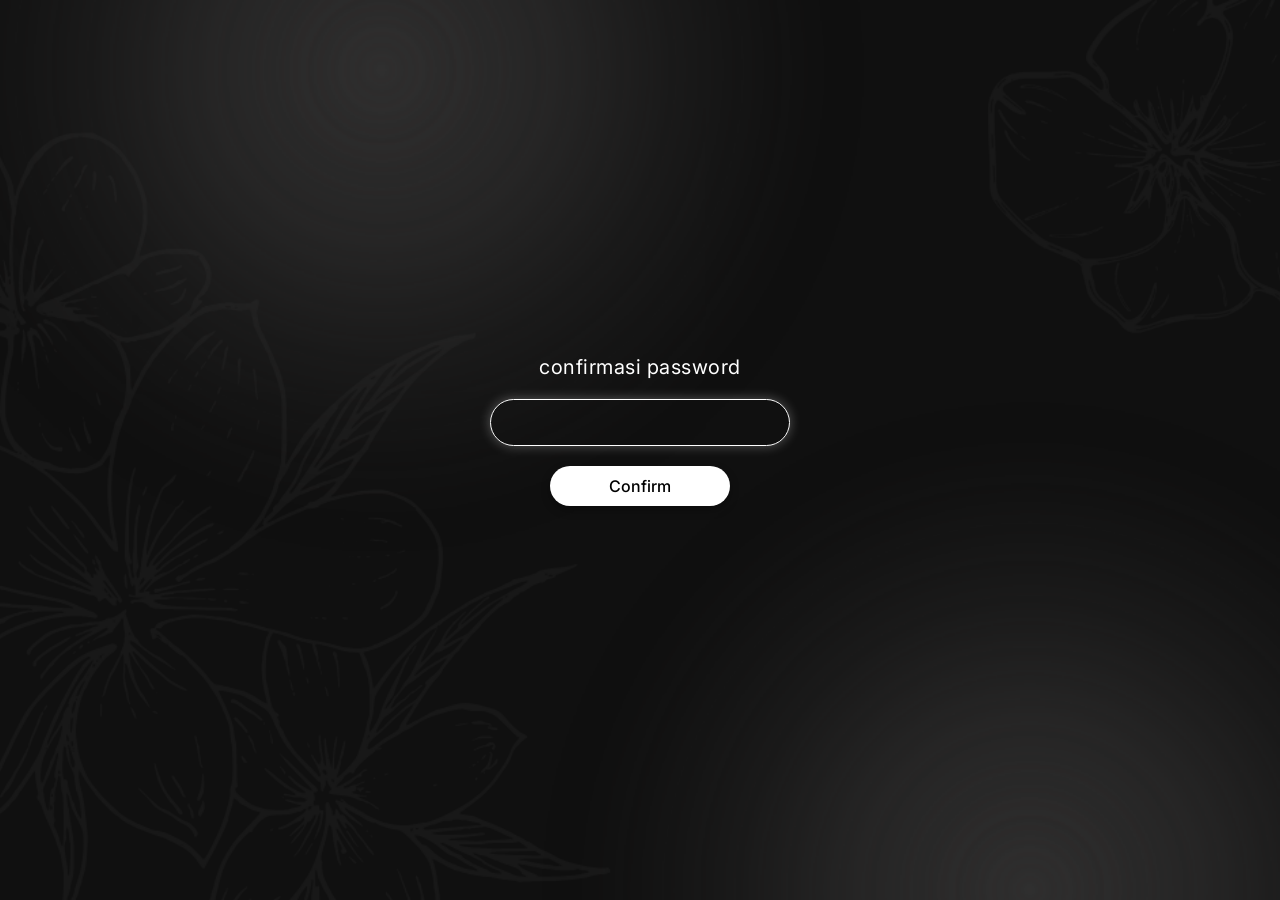
<file: pw.html>
<!DOCTYPE html>
<html lang="id">
<head>
  <meta charset="UTF-8">
  <meta name="viewport" content="width=device-width, initial-scale=1.0">
  <title>Konfirmasi Password</title>
  <!-- Google Fonts: Inter -->
  <link rel="preconnect" href="https://fonts.googleapis.com">
  <link rel="preconnect" href="https://fonts.gstatic.com" crossorigin>
  <link href="https://fonts.googleapis.com/css2?family=Inter:wght@300;400;500&display=swap" rel="stylesheet">
  
  <!-- Menghubungkan CSS Eksternal -->
  <link rel="stylesheet" href="css/style.css">
</head>
<body>

  <div class="container">
    <label for="password" class="title">confirmasi password</label>
    
    <div class="input-wrapper">
      <input 
        type="password" 
        id="password" 
        class="password-input" 
        autocomplete="off"
        autofocus
      />
    </div>

    <!-- Tombol Confirm -->
    <button id="submit-btn" class="submit-btn">Confirm</button>
    
    <!-- Pesan Error -->
    <p id="error-msg" class="error-text"></p>
  </div>

  <!-- JavaScript Logika Password -->
  <script>
    const passwordInput = document.getElementById('password');
    const submitBtn = document.getElementById('submit-btn');
    const errorMsg = document.getElementById('error-msg');

    function handleLogin() {
      const enteredPassword = passwordInput.value;

      // Cek jika password benar (30052005)
      if (enteredPassword === '30303030') {
        errorMsg.textContent = '';
        window.location.href = 'home.html';
      } else {
        errorMsg.textContent = 'Password salah, silakan coba lagi!';
        passwordInput.value = '';
        passwordInput.focus();
      }
    }

    // Event listener untuk tombol dan enter
    submitBtn.addEventListener('click', handleLogin);
    passwordInput.addEventListener('keypress', function(e) {
      if (e.key === 'Enter') {
        handleLogin();
      }
    });
  </script>

</body>
</html>
</file>
<file: css/style.css>
* {
  margin: 0;
  padding: 0;
  box-sizing: border-box;
  font-family: 'Inter', -apple-system, BlinkMacSystemFont, sans-serif;
}

body {
    background-image: url('../img/bg.jpg');
    background-size: cover;
    background-position: center;
    background-repeat: no-repeat;
    background-attachment: fixed;
    color: #ffffff;
    min-height: 100vh;
    display: flex;
  justify-content: center;
  align-items: center;
    flex-direction: column;
    opacity: 1;
  transition: opacity 0.3s ease-in-out;
}
body.home-page {
  background: #0f0f0f url('../img/bg.jpg') no-repeat center center / cover;
}

body.fade-out {
  opacity: 0;
}

@keyframes shine {
  0% {
    transform: translateX(-100%);
  }
  50% {
    transform: translateX(100%);
  }
  100% {
    transform: translateX(-100%);
  }
}

.typing-container {
  display: inline-block;
  overflow: hidden;
}

@keyframes letterFadeInRight {
  0% {
    opacity: 0;
    transform: translateX(-20px);
  }
  100% {
    opacity: 1;
    transform: translateX(0);
  }
}

.char {
  display: inline-block;
  opacity: 0;
  animation: letterFadeInRight 0.5s ease forwards;
}

.container {
  display: flex;
  flex-direction: column;
  align-items: center;
  text-align: center;
  gap: 20px;
}


/* nav bar  */
.nav-container {
  position: fixed;
  top: 30px;
  left: 0;
  right: 0;
  display: flex;
  justify-content: center;
  z-index: 9999;
}

.nav-bar {
  display: flex;
  align-items: center;
  gap: 4px;
  background-color: rgba(210, 218, 226, 0.85);
  padding: 6px 8px;
  border-radius: 50px;
  box-shadow: 0 10px 25px rgba(0, 0, 0, 0.4);
  backdrop-filter: blur(10px);
}

.nav-link {
  text-decoration: none;
  color: #2f3542;
  font-size: 1rem;
  font-weight: 600;
  padding: 10px 22px;
  border-radius: 50px;
  transition: all 0.2s ease-in-out;
  white-space: nowrap;
}

/* Menu yang sedang aktif */
.nav-link.active {
  background-color: #ffffff;
  color: #000000;
  box-shadow: 0 2px 8px rgba(0, 0, 0, 0.15);
}

.nav-link:hover {
  background-color: rgba(255, 255, 255, 0.5);
  color: #000000;
}

.vertical-slider-container {
  width: 100vw;
  height: 100vh;
  overflow-y: scroll;
  scroll-snap-type: y mandatory;
  scroll-behavior: smooth;
  scrollbar-width: none; /* Sembunyikan scrollbar untuk Firefox */
}

.vertical-slider-container::-webkit-scrollbar {
  display: none; /* Sembunyikan scrollbar untuk Chrome/Safari */
}

.home-rows-container {
  display: flex;
  flex-direction: column;
  align-items: center;
  justify-content: center;
  gap: 40px; /* Jarak pas antara Baris 1 dan Baris 2 */
  width: 100%;
  max-width: 600px;
  padding: 0 20px;
  z-index: 10;
}

.home-row {
  width: 100vw;
  height: 100vh;
  scroll-snap-align: start;
  display: flex;
  flex-direction: column;
  justify-content: center;
  align-items: center;
  text-align: center;
  position: relative;
}

.home-row h1 {
  font-size: 3rem;
  font-weight: 700;
  letter-spacing: 1px;
}
/* 
.home-row-1 h1 {
  font-size: 3rem;
  font-weight: 700;
  letter-spacing: 1px;
}

.home-row-2 {
  display: flex;
  flex-direction: column;
  align-items: center;
  width: 100%;
  cursor: pointer;
} */

.music-card-wrapper {
  position: relative;
  width: 200px;
  height: 200px;
}

.row-title h1 {
  font-size: 3.2rem;
  font-weight: 700;
  letter-spacing: 1px;
}

/* .row-music {
  display: flex;
  flex-direction: column;
  align-items: center;
  cursor: pointer;
}

.music-card-wrapper {
  position: relative;
  width: 220px;
  height: 220px;
} */

/* Piringan Hitam (Vinyl) di belakang cover */
.vinyl-record {
  position: absolute;
  top: 50%;
  left: 50%;
  width: 185px;
  height: 185px;
  background: radial-gradient(circle, #111 30%, #222 31%, #000 70%);
  border-radius: 50%;
  border: 2px solid rgba(255, 255, 255, 0.1);
  box-shadow: 0 10px 25px rgba(0,0,0,0.6);
  transform: translate(-50%, -50%);
  transition: transform 0.6s cubic-bezier(0.4, 0, 0.2, 1);
  z-index: 1;
}

.vinyl-record::before {
  content: '';
  position: absolute;
  top: 22px; left: 22px; right: 22px; bottom: 22px;
  border: 1px dashed rgba(255, 255, 255, 0.15);
  border-radius: 50%;
}

.vinyl-label {
  position: absolute;
  top: 50%; left: 50%;
  transform: translate(-50%, -50%);
  width: 60px; height: 60px;
  background: #e5e5e5;
  border-radius: 50%;
  border: 4px solid #fff;
}

/* Saat di-hover (memutar dan geser keluar seperti ref 3.jpg) */
.music-card-wrapper:hover .vinyl-record {
  transform: translate(-115%, -50%) rotate(360deg);
}

@keyframes spin {
  from { transform: translate(-115%, -50%) rotate(0deg); }
  to { transform: translate(-115%, -50%) rotate(360deg); }
}

.music-card-wrapper:hover .vinyl-record.is-playing {
  animation: spin 4s linear infinite;
}

/* Cover Album di Depan */
.album-cover {
  position: relative;
  width: 220px;
  height: 220px;
  border-radius: 16px;
  object-fit: cover;
  box-shadow: 0 12px 30px rgba(0, 0, 0, 0.5);
  z-index: 2;
  transition: transform 0.3s ease;
}

.music-card-wrapper {
  position: relative;
  width: 200px;
  height: 200px;
  cursor: pointer;
}

/* Piringan Hitam (Vinyl) di Belakang Cover */
.vinyl-record {
  position: absolute;
  top: 50%;
  left: 50%;
  width: 185px;
  height: 185px;
  border-radius: 50%;
  overflow: hidden;
  box-shadow: 0 10px 25px rgba(0,0,0,0.6);
  transform: translate(-50%, -50%);
  transition: transform 0.6s cubic-bezier(0.4, 0, 0.2, 1);
  z-index: 1;
}

/* Gambar foto piringan hitam asli */
.vinyl-record img {
  width: 100%;
  height: 100%;
  object-fit: cover;
  border-radius: 50%;
}

/* Saat diklik: Piringan bergeser keluar ke kiri dan berputar mulus */
.music-card-wrapper.active .vinyl-record {
  transform: translate(-115%, -50%);
  animation: spinVinyl 4s linear infinite;
}

@keyframes spinVinyl {
  from {
    transform: translate(-115%, -50%) rotate(0deg);
  }
  to {
    transform: translate(-115%, -50%) rotate(360deg);
  }
}

/* Cover Album di Depan */
.album-cover {
  position: relative;
  width: 200px;
  height: 200px;
  border-radius: 16px;
  object-fit: cover;
  box-shadow: 0 12px 30px rgba(0, 0, 0, 0.5);
  z-index: 2;
  transition: transform 0.3s ease;
}

.music-card-wrapper:hover .album-cover {
  transform: scale(1.02);
}

/* Keterangan Teks Musik */
.music-details {
  margin-top: 14px;
  text-align: center;
  cursor: pointer;
}

.music-title-artist {
  color: #ffffff;
  font-size: 1rem;
  font-weight: 500;
  letter-spacing: 0.5px;
}


h1 {
  font-size: 3rem;
  font-weight: 700;
  letter-spacing: 1px;
}

p {
  color: rgba(255, 255, 255, 0.75);
  font-size: 1.15rem;
}

.title {
  color: #ffffff;
  font-size: 1.25rem;
  font-weight: 400;
  letter-spacing: 0.5px;
  text-align: center;
}

.input-wrapper {
  position: relative;
  width: 300px;
}

.password-input {
  width: 100%;
  padding: 12px 24px;
  background: transparent;
  border: 1px solid rgba(255, 255, 255, 0.6);
  border-radius: 50px;
  color: #ffffff;
  font-size: 1.1rem;
  letter-spacing: 6px;
  text-align: center;
  outline: none;
  transition: all 0.3s ease;
}

.password-input:focus {
  border-color: #ffffff;
  box-shadow: 0 0 12px rgba(255, 255, 255, 0.3);
}

.password-input::placeholder {
  color: rgba(255, 255, 255, 0.6);
  letter-spacing: 4px;
}

.submit-btn {
  width: 180px;
  padding: 10px 20px;
  background-color: #ffffff;
  color: #000000;
  border: none;
  border-radius: 50px;
  font-size: 1rem;
  font-weight: 500;
  cursor: pointer;
  transition: all 0.2s ease;
  box-shadow: 0 4px 10px rgba(0, 0, 0, 0.3);
}

.submit-btn:hover {
  background-color: #f0f0f0;
  transform: scale(1.05);
}

.submit-btn:active {
  transform: scale(0.98);
}

.error-text {
  color: #ff5c5c;
  font-size: 0.85rem;
  height: 20px;
  text-align: center;
}

.back-btn {
  margin-top: 20px;
  padding: 10px 24px;
  background-color: rgba(255, 255, 255, 0.1);
  border: 1px solid rgba(255, 255, 255, 0.3);
  color: #ffffff;
  border-radius: 50px;
  text-decoration: none;
  font-size: 0.9rem;
  transition: all 0.3s ease;
}

.back-btn:hover {
  background-color: #ffffff;
  color: #000000;
}

.logout-btn {
  margin-top: 15px;
  padding: 10px 24px;
  background-color: rgba(255, 255, 255, 0.1);
  border: 1px solid rgba(255, 255, 255, 0.3);
  color: #ffffff;
  border-radius: 50px;
  text-decoration: none;
  font-size: 0.9rem;
  transition: all 0.3s ease;
}

.logout-btn:hover {
  background-color: #ffffff;
  color: #000000;
}

/* MENU BOOK */
/* Background khusus halaman Book */
body.book-page {
  background: #0f0f0f url('../img/bg_3.jpg') no-repeat center center / cover;
  overflow: hidden;
}

/* Kontainer Utama Carousel 4 Row */
.book-carousel-container {
  width: 100vw;
  height: 100vh;
  overflow-y: scroll;
  scroll-snap-type: y mandatory;
  scroll-behavior: smooth;
  scrollbar-width: none;
}
.book-carousel-container::-webkit-scrollbar {
  display: none;
}

/* Setiap Row (Slide) Full Screen */
.book-slide {
  width: 100vw;
  height: 100vh;
  scroll-snap-align: start;
  display: flex;
  justify-content: center;
  align-items: center;
  position: relative;
  padding: 40px 20px;
}

.book-slide-content {
  max-width: 900px;
  width: 100%;
  display: flex;
  flex-direction: column;
  justify-content: center;
}

/* --- ROW 1: Teks & Music Card ala 21st.dev --- */
.row1-grid {
  display: grid;
  grid-template-columns: 1fr 380px;
  gap: 40px;
  align-items: center;
}

.row1-text h2 {
  font-size: 2.8rem;
  font-weight: 700;
  margin-bottom: 15px;
  letter-spacing: 0.5px;
  color: #ffffff;
}

.row1-text p {
  font-size: 1.05rem;
  line-height: 1.6;
  color: rgba(255, 255, 255, 0.8);
}

/* Kartu Musik Daniel Caesar */
.music-player-card {
  position: relative;
  width: 100%;
  height: 210px;
  border-radius: 16px;
  overflow: hidden;
  cursor: pointer;
  box-shadow: 0 15px 35px rgba(0,0,0,0.5);
  border: 1px solid rgba(255,255,255,0.15);
}

.music-player-card img {
  width: 100%;
  height: 100%;
  object-fit: cover;
  transition: transform 0.4s ease;
}

.music-player-card:hover img {
  transform: scale(1.05);
}

.music-overlay {
  position: absolute;
  bottom: 0; left: 0; right: 0;
  padding: 15px 20px;
  background: linear-gradient(to top, rgba(0,0,0,0.8), transparent);
  display: flex;
  justify-content: space-between;
  align-items: center;
}

.music-info-title {
  color: #fff;
  font-size: 0.95rem;
  font-weight: 500;
}

.play-btn-circle {
  width: 36px; height: 36px;
  background: rgba(255,255,255,0.2);
  backdrop-filter: blur(8px);
  border-radius: 50%;
  display: flex;
  justify-content: center;
  align-items: center;
  color: #fff;
}

.scroll-hint {
  position: absolute;
  bottom: 25px;
  left: 50%;
  transform: translateX(-50%);
  color: rgba(255,255,255,0.5);
  font-size: 0.9rem;
  animation: bounceHint 2s infinite;
}

@keyframes bounceHint {
  0%, 20%, 50%, 80%, 100% { transform: translate(-50%, 0); }
  40% { transform: translate(-50%, -6px); }
  60% { transform: translate(-50%, -3px); }
}

/* --- ROW 2 & 3: Paragraf Cerita --- */
.story-paragraph {
  font-size: 1.15rem;
  line-height: 1.8;
  color: rgba(255, 255, 255, 0.85);
  text-align: left;
  max-width: 850px;
}

/* --- ROW 4: Komentar & Voice Note Kelfin --- */
.row4-container {
  display: flex;
  flex-direction: column;
  gap: 20px;
  max-width: 800px;
  width: 100%;
  margin: 0 auto;
}

.comment-box {
  background: rgba(20, 20, 20, 0.85);
  border: 1px solid rgba(255, 255, 255, 0.12);
  backdrop-filter: blur(16px);
  border-radius: 20px;
  padding: 24px;
  box-shadow: 0 15px 35px rgba(0,0,0,0.4);
}

.comment-header {
  display: flex;
  align-items: center;
  gap: 12px;
  margin-bottom: 14px;
}

.comment-avatar {
  width: 45px; height: 45px;
  border-radius: 50%;
  object-fit: cover;
}

.comment-meta h4 {
  color: #fff;
  font-size: 1rem;
  font-weight: 600;
}

.comment-meta span {
  color: rgba(255,255,255,0.5);
  font-size: 0.85rem;
}

.comment-text {
  color: rgba(255,255,255,0.85);
  font-size: 0.95rem;
  line-height: 1.6;
}

/* Voice Note Card */
.vn-card {
  background: rgba(20, 20, 20, 0.85);
  border: 1px solid rgba(255, 255, 255, 0.12);
  backdrop-filter: blur(16px);
  border-radius: 50px; /* Bikin kapsul membulat halus */
  padding: 14px 24px;
  display: flex;
  align-items: center;
  justify-content: space-between;
  box-shadow: 0 15px 35px rgba(0,0,0,0.4);
  cursor: pointer;
  gap: 20px;
}

.vn-left {
  display: flex;
  align-items: center;
  gap: 16px;
  flex: 1; /* Mengisi ruang kiri dan tengah */
}

.vn-avatar {
  width: 42px;
  height: 42px;
  border-radius: 50%;
  object-fit: cover;
  flex-shrink: 0;
}

.vn-play-icon {
  width: 36px;
  height: 36px;
  background: #ffffff;
  color: #000000;
  border-radius: 50%;
  display: flex;
  justify-content: center;
  align-items: center;
  font-size: 0.85rem;
  flex-shrink: 0;
  transition: transform 0.2s ease;
}

.vn-card:hover .vn-play-icon {
  transform: scale(1.48);
}

.vn-wave-line {
  flex: 1;
  height: 3px;
  background: rgba(255, 255, 255, 0.25);
  border-radius: 4px;
  position: relative;
  overflow: hidden;
}

/* Progress garis saat VN dimainkan */
.vn-wave-progress {
  width: 0%;
  height: 100%;
  background: #ffffff;
  border-radius: 4px;
  transition: width 0.1s linear;
}

/* Teks Voice Note berada di sebelah kanan */
.vn-label {
  color: #ffffff;
  font-size: 0.95rem;
  font-weight: 600;
  white-space: nowrap;
  flex-shrink: 0;
}

/* Responsif untuk Mobile */
@media (max-width: 768px) {
  .row1-grid {
    grid-template-columns: 1fr;
    gap: 20px;
  }
  .row1-text h2 {
    font-size: 2rem;
  }
}

/* --- HOOK BACKGROUND GALLERY (bg.jpg) --- */
body.gallery-page {
  background: #0f0f0f url('../img/bg.jpg') no-repeat center center / cover;
  overflow: hidden;
}

/* Container Utama Gallery */
.gallery-wrapper {
  width: 100vw;
  height: 100vh;
  display: flex;
  flex-direction: column;
  justify-content: center;
  align-items: center;
  position: relative;
  z-index: 10;
  padding-top: 60px; /* Menyesuaikan posisi di bawah navbar */
}

.gallery-header {
  text-align: center;
  margin-bottom: 25px;
}

.gallery-header h2 {
  font-size: 2.2rem;
  font-weight: 700;
  color: #ffffff;
  letter-spacing: 1px;
}

.gallery-header p {
  color: rgba(255, 255, 255, 0.6);
  font-size: 0.95rem;
  margin-top: -35px;
}

/* Stage Carousel 3D */
.carousel-stage {
  position: relative;
  width: 100%;
  max-width: 1000px;
  height: 420px;
  display: flex;
  justify-content: center;
  align-items: center;
  perspective: 1200px;
  user-select: none;
}

/* Item Kartu Carousel */
.carousel-card {
  position: absolute;
  width: 270px;
  height: 380px;
  border-radius: 20px;
  overflow: hidden;
  box-shadow: 0 20px 40px rgba(0, 0, 0, 0.6);
  border: 1px solid rgba(255, 255, 255, 0.15);
  transition: transform 0.6s cubic-bezier(0.25, 1, 0.5, 1), 
              opacity 0.6s cubic-bezier(0.25, 1, 0.5, 1),
              filter 0.6s cubic-bezier(0.25, 1, 0.5, 1);
  cursor: pointer;
  background-color: #1a1a1a;
}

.carousel-card img {
  width: 100%;
  height: 100%;
  object-fit: cover;
  pointer-events: none;
}

/* Gradient Overlay & Text Caption pada Kartu */
.card-overlay {
  position: absolute;
  bottom: 0; left: 0; right: 0;
  padding: 20px;
  background: linear-gradient(to top, rgba(0,0,0,0.85) 0%, rgba(0,0,0,0) 100%);
  color: #ffffff;
  opacity: 0;
  transition: opacity 0.4s ease;
}

.carousel-card.active .card-overlay {
  opacity: 1;
}

.card-number {
  font-size: 0.8rem;
  font-weight: 600;
  text-transform: uppercase;
  color: rgba(255, 255, 255, 0.7);
  letter-spacing: 1px;
}

.card-title {
  font-size: 1.1rem;
  font-weight: 600;
  margin-top: 2px;
}

/* Navigasi Controls */
.carousel-controls {
  display: flex;
  align-items: center;
  gap: 20px;
  margin-top: 30px;
}

.nav-btn {
  width: 44px;
  height: 44px;
  border-radius: 50%;
  background: rgba(255, 255, 255, 0.15);
  border: 1px solid rgba(255, 255, 255, 0.25);
  color: #ffffff;
  font-size: 1.2rem;
  display: flex;
  justify-content: center;
  align-items: center;
  cursor: pointer;
  backdrop-filter: blur(10px);
  transition: all 0.3s ease;
}

.nav-btn:hover {
  background: rgba(255, 255, 255, 0.35);
  transform: scale(1.08);
}

/* Indikator Dots */
.carousel-dots {
  display: flex;
  gap: 8px;
}

.dot {
  width: 8px;
  height: 8px;
  border-radius: 50%;
  background: rgba(255, 255, 255, 0.3);
  cursor: pointer;
  transition: all 0.3s ease;
}

.dot.active {
  width: 24px;
  border-radius: 12px;
  background: #ffffff;
}

/* Responsif Mobile */
@media (max-width: 768px) {
  .carousel-stage {
    height: 340px;
  }
  .carousel-card {
    width: 210px;
    height: 300px;
  }
}

/* --- TATA LETAK 2 ROW DI HALAMAN GALLERY --- */
.gallery-2row-container {
  width: 100vw;
  height: 100vh;
  overflow-y: scroll;
  scroll-snap-type: y mandatory;
  scroll-behavior: smooth;
  scrollbar-width: none;
}

.gallery-2row-container::-webkit-scrollbar {
  display: none;
}

/* Setiap Row mengambil 1 layar penuh */
.gallery-row {
  width: 100vw;
  height: 100vh;
  scroll-snap-align: start;
  display: flex;
  flex-direction: column;
  justify-content: center;
  align-items: center;
  position: relative;
  padding: 40px 20px;
}

/* --- ROW 2: Marquee Berjalan Otomatis --- */
.marquee-container {
  width: 100%;
  overflow: hidden;
  position: relative;
  display: flex;
  flex-direction: column;
  gap: 25px;
  padding: 20px 0;
}

.marquee-track {
  display: flex;
  gap: 25px;
  width: max-content;
  animation: marqueeScroll 30s linear infinite;
}

/* Efek arah sebaliknya untuk baris kedua (jika ingin dinamis) */
.marquee-track.reverse {
  animation: marqueeScrollReverse 30s linear infinite;
}

@keyframes marqueeScroll {
  0% { transform: translateX(0); }
  100% { transform: translateX(-50%); }
}

@keyframes marqueeScrollReverse {
  0% { transform: translateX(-50%); }
  100% { transform: translateX(0); }
}

/* Kotak Foto Marquee */
.marquee-item {
  display: flex;
  flex-direction: column;
  align-items: center;
  flex-shrink: 0;
}

.marquee-box {
  width: 220px;
  height: 220px;
  border-radius: 16px;
  overflow: hidden;
  background-color: #1a1a1a;
  border: 1px solid rgba(255, 255, 255, 0.12);
  box-shadow: 0 10px 25px rgba(0, 0, 0, 0.5);
  transition: transform 0.3s ease;
}

.marquee-box:hover {
  transform: scale(1.03);
}

.marquee-box img {
  width: 100%;
  height: 100%;
  object-fit: cover;
}

/* Tulisan di bawah kotak foto berwarna abu samar */
.marquee-caption {
  margin-top: 10px;
  font-size: 0.85rem;
  color: rgba(255, 255, 255, 0.45);
  letter-spacing: 0.5px;
  text-align: center;
}

.scroll-down-hint {
  position: absolute;
  bottom: 25px;
  color: rgba(255, 255, 255, 0.4);
  font-size: 0.9rem;
  animation: bounceHint 2s infinite;
}

@keyframes bounceHint {
  0%, 20%, 50%, 80%, 100% { transform: translateY(0); }
  40% { transform: translateY(-6px); }
  60% { transform: translateY(-3px); }
}

/* --- HALAMAN DEAR / DIARY (3 ROW) --- */
/* --- HALAMAN DEAR / DIARY (3 ROW) --- */
body.dear-page {
  background: #0f0f0f url('../img/bg.jpg') no-repeat center center / cover;
  overflow: hidden;
  margin: 0;
  padding: 0;
}
.dear-container {
  width: 100vw;
  height: 100vh;
  overflow-y: scroll;
  scroll-snap-type: y mandatory;
  scroll-behavior: smooth;
  scrollbar-width: none;
}

.dear-container::-webkit-scrollbar {
  display: none;
}

/* Setiap Row Full Screen */
.dear-slide {
  width: 100vw;
  height: 100vh;
  scroll-snap-align: start;
  display: flex;
  flex-direction: column;
  justify-content: center;
  align-items: center;
  position: relative;
  padding: 40px 20px;
  text-align: center;
}

/* Row 1: Judul Utama */
.dear-title-area h1 {
  font-size: 4rem;
  font-weight: 800;
  color: #ffffff;
  letter-spacing: 2px;
  margin-bottom: 10px;
  text-transform: uppercase;
}

.dear-title-area p {
  color: rgba(255, 255, 255, 0.5);
  font-size: 1rem;
  animation: bounceHint 2s infinite;
}

@keyframes bounceHint {
  0%, 20%, 50%, 80%, 100% { transform: translateY(0); }
  40% { transform: translateY(-6px); }
  60% { transform: translateY(-3px); }
}

/* Row 2 & 3: Container Kutipan (Ink Orbit Testimonials Style) */
.quotes-section-title {
  font-size: 1.8rem;
  font-weight: 700;
  color: #ffffff;
  margin-bottom: 25px;
  letter-spacing: 0.5px;
}

.quotes-carousel-wrapper {
  position: relative;
  width: 100%;
  max-width: 950px;
  display: flex;
  align-items: center;
  justify-content: center;
}

.quotes-track-container {
  overflow: hidden;
  width: 100%;
  max-width: 820px;
}

.quotes-track {
  display: flex;
  transition: transform 0.5s cubic-bezier(0.25, 1, 0.5, 1);
  gap: 25px;
}

/* Kartu Kutipan Individual */
.quote-card {
  min-width: 370px;
  height: 440px;
  background: rgba(15, 15, 15, 0.85);
  border: 1px solid rgba(255, 255, 255, 0.12);
  backdrop-filter: blur(16px);
  border-radius: 20px;
  padding: 30px;
  display: flex;
  flex-direction: column;
  justify-content: space-between;
  text-align: left;
  box-shadow: 0 20px 40px rgba(0, 0, 0, 0.6);
  transition: transform 0.3s ease;
}

.quote-card:hover {
  transform: translateY(-5px);
  border-color: rgba(255, 255, 255, 0.25);
}

.quote-dots-top {
  display: flex;
  gap: 6px;
  margin-bottom: 15px;
}

.quote-dot {
  width: 8px;
  height: 8px;
  background: rgba(255, 255, 255, 0.4);
  border-radius: 50%;
}

.quote-text-content {
  font-size: 0.95rem;
  line-height: 1.6;
  color: rgba(255, 255, 255, 0.85);
  font-style: italic;
  overflow-y: auto;
  max-height: 220px;
  scrollbar-width: thin;
}

.quote-book-footer {
  display: flex;
  align-items: center;
  gap: 15px;
  border-top: 1px solid rgba(255, 255, 255, 0.1);
  padding-top: 15px;
  margin-top: 15px;
}

.quote-book-cover {
  width: 45px;
  height: 65px;
  object-fit: cover;
  border-radius: 4px;
  box-shadow: 0 5px 15px rgba(0,0,0,0.5);
}

.quote-book-info h5 {
  color: #fff;
  font-size: 0.9rem;
  font-weight: 600;
}

.quote-book-info span {
  color: rgba(255, 255, 255, 0.5);
  font-size: 0.75rem;
}

/* Tombol Navigasi Carousel Kutipan */
.quote-nav-btn {
  background: rgba(255, 255, 255, 0.15);
  border: 1px solid rgba(255, 255, 255, 0.25);
  color: #fff;
  width: 45px;
  height: 45px;
  border-radius: 50%;
  font-size: 1.2rem;
  display: flex;
  justify-content: center;
  align-items: center;
  cursor: pointer;
  backdrop-filter: blur(8px);
  transition: all 0.3s ease;
  z-index: 10;
  position: absolute;
}

.quote-nav-btn.prev { left: -15px; }
.quote-nav-btn.next { right: -15px; }

.quote-nav-btn:hover {
  background: rgba(255, 255, 255, 0.35);
  transform: scale(1.08);
}

@media (max-width: 768px) {
  .dear-title-area h1 { font-size: 2.8rem; }
  .quote-card { min-width: 290px; height: 400px; }
  .quote-nav-btn.prev { left: 0px; }
  .quote-nav-btn.next { right: 0px; }
}
</file>
